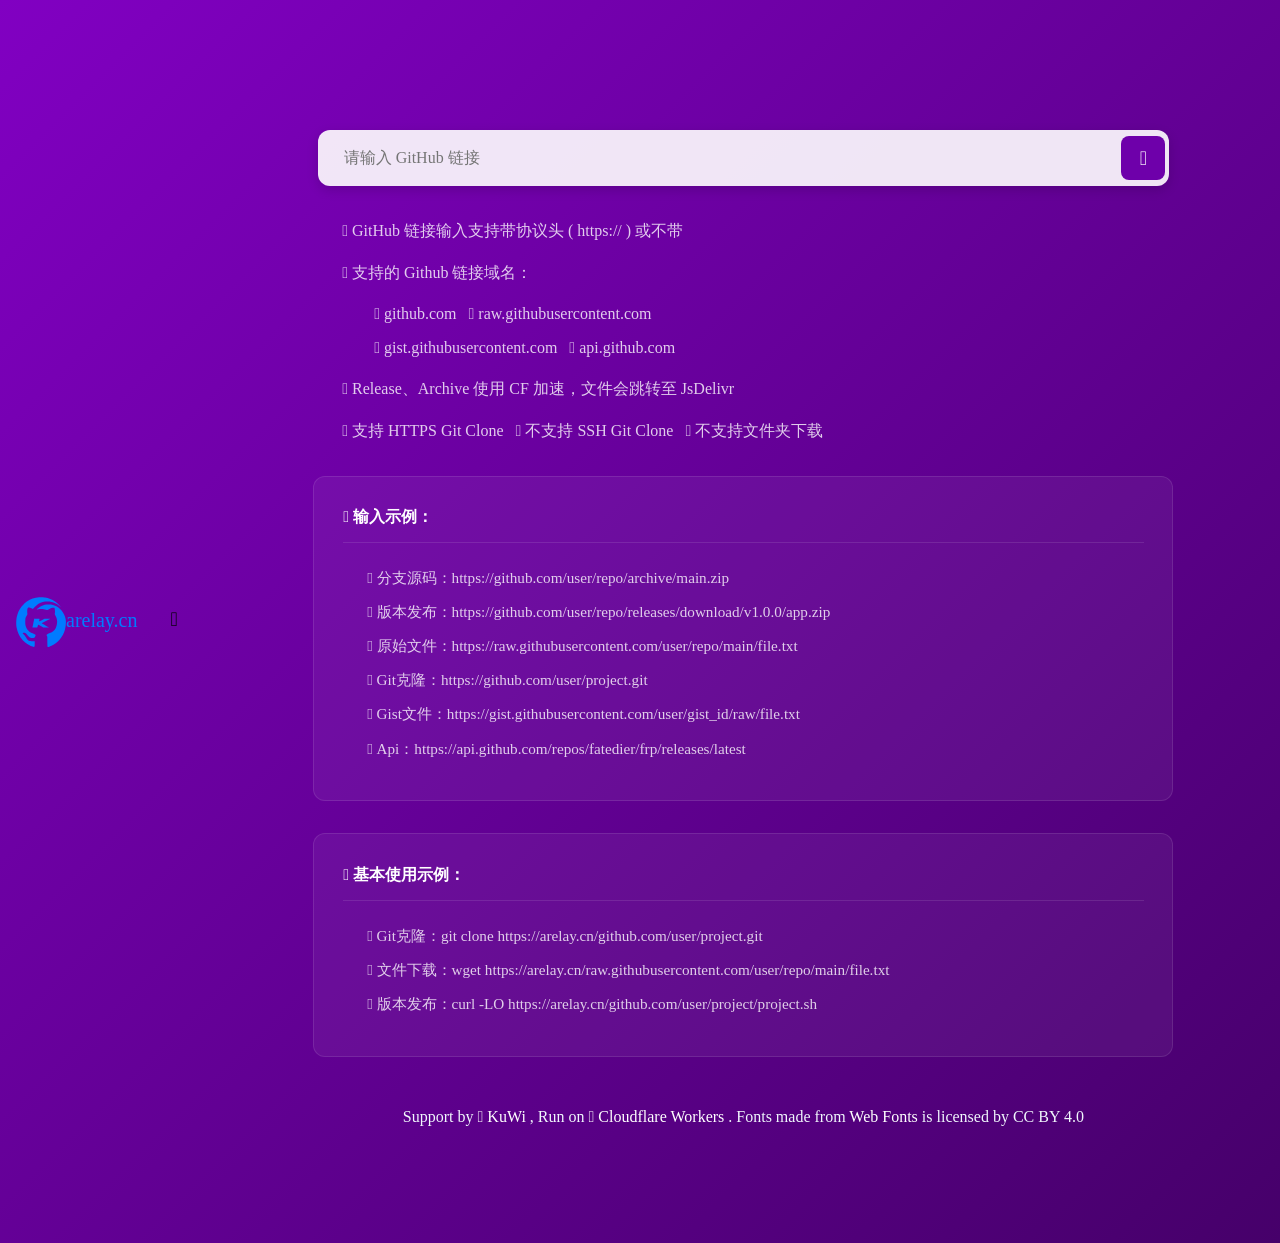
<file: index.html>
<!DOCTYPE html>
<html lang="zh-CN">
<head>
	<title>GitHub 文件加速</title>
	<meta charset="UTF-8">
	<link rel="shortcut icon" href="https://kuwinet.github.io/favicon.ico">
	<meta name="viewport" content="width=device-width, initial-scale=1.0">
	<!-- Bootstrap CSS -->
	<link rel="stylesheet" href="https://cdn.jsdelivr.net/npm/bootstrap@4.6.1/dist/css/bootstrap.min.css">
	<!-- Custom CSS -->
	<link rel="stylesheet" href="style.css">
	<link href="https://kuwinet.github.io/css/navbar.css" rel="stylesheet">
	<link href="https://kuwinet.github.io/css/basic.css" rel="stylesheet">
</head>
<body>
		<nav class="navbar navbar-expand-custom navbar-mainbg">
		    <div class="navbar-content">
		        <a class="navbar-brand navbar-logo" href="https://arelay.cn/"><svg t="1745304037880" class="icon" viewBox="0 0 1024 1024" version="1.1" xmlns="http://www.w3.org/2000/svg" p-id="5857" width="50" height="50"><path d="M339.793 1016.03c-46.16-15.87-98.994-44.87-142.51-78.225-18.053-13.838-51.386-45.977-70.906-68.367C68.884 803.493 28.653 715.93 11.08 618.492c-6.546-36.3-8.392-85.44-5.215-138.893 2.386-40.15 9.822-78.348 23.605-121.252 26.773-83.335 65.633-146.52 129.103-209.911 25.66-25.629 40.291-38.062 64.963-55.203C297.894 41.57 384.107 10.914 471.844 4.939c29.365-2 96.737 0.19 122.676 3.988 70.125 10.267 143.666 39.439 204.02 80.928 20.125 13.834 36.147 26.89 58.735 47.863 24.347 22.606 59.561 61.786 57.463 63.933-0.433 0.444-8.4-5.892-17.706-14.08-57.19-50.32-123.372-82.02-192.92-92.405-22.682-3.387-93.133-3.87-110.333-0.756-64.104 11.605-120.225 36.204-170.737 74.837-17.565 13.435-52.85 47.849-68.661 66.968l-7.416 8.968-19.137-8.499c-50.672-22.505-76.641-26.114-85.816-11.925-5.24 8.103-9.418 21.161-11.265 35.209-2.326 17.685-0.918 70.73 2.219 83.629 2.931 12.05 3.988 9.227-14.186 37.899-14.749 23.267-20.88 35.964-24.14 49.99-5.574 23.986-6.453 114.83-1.397 144.496 9.694 56.891 45.05 112.42 88.397 138.835 13.227 8.06 38.05 19.247 58.153 26.208 23.887 8.271 64.422 31.029 64.422 36.168 0 1.163-2.232 7.145-4.959 13.292-2.727 6.148-6.15 14.929-7.608 19.513-6.658 20.95-10.027 23.611-36.722 29.011-20.764 4.2-42.077 3.357-56.275-2.226-19.823-7.796-33.97-19.886-63.288-54.09-23.477-27.389-33.18-36.441-46.24-43.137-21.201-10.868-40.109-10.891-53.616-0.065-2.739 2.195-1.657 3.569 23.014 29.206 26.674 27.72 28.066 29.602 50.185 67.825 27.348 47.26 40.698 59.08 75.55 66.895 10.73 2.406 19.001 2.814 56.012 2.762l43.424-0.06-0.476 49.318c-0.513 53.188-0.613 53.891-9.052 63.336-4.589 5.136-13.525 4.423-34.371-2.744z" fill="currentColor" p-id="5858"></path><path d="M649.11 1017.688l-5.974-4.496-0.983-68.502c-0.54-37.676-0.983-82.782-0.983-100.235v-31.733l-8.145-15.54c-4.48-8.548-8.133-16.492-8.117-17.655 0.032-2.406 30.263-23.06 43.66-29.83 4.887-2.469 15.884-7.036 24.436-10.15 57.902-21.076 97.682-55.272 121.944-104.825 18.188-37.148 29.411-95.574 26.886-139.97-2.66-46.77-11.642-76.357-35.686-117.547-13.913-23.834-13.885-23.707-9.954-45.38 6.237-34.394 0.014-94.547-11.368-109.882-2.66-3.585-3.555-3.782-16.587-3.65-9.328 0.094-17.599 1.225-25.622 3.506-21.472 6.102-58.961 22.782-76.87 34.202-5.779 3.686-13.727 8.158-17.661 9.938-6.999 3.167-7.401 3.183-18.513 0.73-6.247-1.38-22.687-5.489-36.534-9.133-41.793-10.998-48.253-11.94-81.454-11.876-31.904 0.062-47.969 2.039-73.065 8.992-7.604 2.107-14.51 3.598-15.347 3.312-3.24-1.105 33.856-33.266 55.195-47.851 42.338-28.938 97.405-50.042 147.252-56.435 19.404-2.488 69.261-2.094 89.599 0.709 116.293 16.026 218.834 94.388 271.852 207.75 14.503 31.01 25.338 65.448 30.936 98.334 9.534 56 3.04 139.488-16.32 209.804-41.234 149.756-145.846 271.573-285.059 331.941-19.326 8.381-52.737 19.967-57.577 19.967-2.183 0-6.657-2.023-9.942-4.495z" fill="currentColor" p-id="5859"></path><path d="M338.558 624.084c-1.9-1.946-0.865-7.477 15.384-82.144 9.004-41.374 16.415-77.916 16.469-81.203 0.073-4.456-0.753-6.682-3.252-8.753-1.842-1.527-2.867-3.27-2.277-3.875 1.444-1.478 115.787-1.414 117.234 0.066 0.626 0.64-1.317 10.295-4.32 21.454-5.961 22.166-6.527 26.639-3.366 26.639 3.017 0 30.254-12.186 72.416-32.4l36.741-17.615 49.896 0.112c27.442 0.062 52.894 0.631 56.56 1.265l6.664 1.153-84.045 42.655c-65.889 33.44-84.046 43.263-84.046 45.467 0 3.203 8.645 8.377 74.049 44.314 50.372 27.678 71.28 39.866 71.595 41.736 0.135 0.807-24.03 1.547-58.083 1.778l-58.316 0.397-40.91-24.075c-44.217-26.022-58.053-33.554-61.637-33.554-2.807 0-3.616 2.124-11.451 30.045-3.414 12.167-7.4 23.343-8.859 24.835-2.434 2.492-6.44 2.713-49.054 2.713-25.523 0-46.849-0.454-47.392-1.01z" fill="currentColor" p-id="5860"></path></svg><span class="text">arelay.cn</span></a>
		        <button class="navbar-toggler" type="button" data-toggle="collapse" data-target="#navbarSupportedContent" aria-controls="navbarSupportedContent" aria-expanded="false" aria-label="Toggle navigation">
		            <span class="iconfont">&#xe63c;</span>
		        </button>
		        <div class="collapse navbar-collapse" id="navbarSupportedContent">
		            <ul class="navbar-nav ml-auto">
		                <div class="hori-selector">
		                    <div class="left"></div>
		                    <div class="right"></div>
		                </div>
		                <li class="nav-item active">
		                    <a class="nav-link" href="https://arelay.cn/"><span class="iconfont">&#xe7ab;</span> Github 加速</a>
		                </li>
		                <li class="nav-item">
		                    <a class="nav-link" href="https://docker.arelay.cn/"><span class="iconfont">&#xe6cc;</span> Docker 加速</a>
		                </li>
		                <li class="nav-item">
		                    <a class="nav-link" href="https://kuwi.net/" target="_blank"><span class="iconfont">&#xe609;</span> KuWi 分享</a>
		                </li>
		                <li class="nav-item">
		                    <a class="nav-link" href="https://www.afrp.net/" target="_blank"><span class="iconfont">&#xe6ea;</span> aFrp 免费FRP服务</a>
		                </li>
		            </ul>
		        </div>
		    </div>
		</nav>
	
	<div class="container">

		<form onsubmit="toSubmit(event)" class="search-container">
			<input 
				type="text" 
				class="search-input"
				name="q" 
				placeholder="请输入 GitHub 链接"
				pattern="^((https?://)?(github.com/.+?/.+?/(?:releases|archive|blob|raw|suites)|((?:raw|gist).(?:githubusercontent|github).com))/.+$" 
				required
			>
			<button type="submit" class="search-button">
				<span class="iconfont">&#xe664;</span>
			</button>
		</form>

		<div id="result" class="result" style="display: none;">
			<div class="retext">
				<p><span id="generated-link"></span></p>
			</div>
			<div class="button-container">
				<div class="button" onclick="copyLink()" title="复制链接">
					<span class="iconfont">&#xe60f;</span>
				</div>
				<div class="button" onclick="jumpToLink()" title="跳转">
					<span class="iconfont">&#xe6ad;</span>
				</div>
			</div>
		</div>

		<div class="tips">
			<p><span class="iconfont">&#xe763;</span> GitHub 链接输入支持带协议头 ( https:// ) 或不带</p>
			<p><span class="iconfont">&#xe610;</span> 支持的 Github 链接域名：</p>
			<ul class="domain-list">
				<li><span class="iconfont">&#xe6af;</span> github.com &nbsp;&nbsp;<span class="iconfont">&#xe6af;</span> raw.githubusercontent.com</li>
				<li><span class="iconfont">&#xe6af;</span> gist.githubusercontent.com &nbsp;&nbsp;<span class="iconfont">&#xe6af;</span> api.github.com</li>
			</ul>
			<p><span class="iconfont">&#xe67c;</span> Release、Archive 使用 CF 加速，文件会跳转至 JsDelivr</p>
			<p><span class="iconfont">&#xe610;</span>️ 支持 HTTPS Git Clone 
			&nbsp;&nbsp;<span class="iconfont">&#xed1a;</span>️ 不支持 SSH Git Clone 
			&nbsp;&nbsp;<span class="iconfont">&#xed1a;</span>️ 不支持文件夹下载</p>
		</div>

		<div class="example">
			<div class="example-title"><span class="iconfont">&#xe72a;</span>️️ 输入示例：</div>
			<p><span class="iconfont">&#xe655;</span>️️️ 分支源码：https://github.com/user/repo/archive/main.zip</p>
			<p><span class="iconfont">&#xe616;</span>️️️ 版本发布：https://github.com/user/repo/releases/download/v1.0.0/app.zip</p>
			<p><span class="iconfont">&#xe600;</span>️️ 原始文件：https://raw.githubusercontent.com/user/repo/main/file.txt</p>
			<p><span class="iconfont">&#xe6ca;</span>️️ Git克隆：https://github.com/user/project.git</p>
			<p><span class="iconfont">&#xe617;</span>️️️ Gist文件：https://gist.githubusercontent.com/user/gist_id/raw/file.txt</p>
			<p><span class="iconfont">&#xe71c;</span>️️ Api：https://api.github.com/repos/fatedier/frp/releases/latest</p>
		</div>

		<div class="example">
			<div class="example-title"><span class="iconfont">&#xe824;</span>️️️ 基本使用示例：</div>
			<p><span class="iconfont">&#xe6ca;</span>️️ Git克隆：git clone https://arelay.cn/github.com/user/project.git</p>
			<p><span class="iconfont">&#xe618;</span>️️ 文件下载：wget https://arelay.cn/raw.githubusercontent.com/user/repo/main/file.txt</p>
			<p><span class="iconfont">&#xe616;</span>️️️ 版本发布：curl -LO https://arelay.cn/github.com/user/project/project.sh</p>
		</div>
		
		<p style="position: sticky;top: calc(100% - 2.5em);">
			<br><br>
			Support by <a href="https://kuwi.net/" target="_blank"><span class="iconfont">&#xe609;</span> KuWi</a> ,  Run on <a href="https://workers.cloudflare.com/" target="_blank"><span class="iconfont">&#xebf2;</span> Cloudflare Workers</a> . Fonts made from <a href="http://www.onlinewebfonts.com" target="_blank">Web Fonts</a> is licensed by CC BY 4.0
		</p>
	</div>
		<div id="notification" class="notification">
		</div>
	<!-- jQuery -->
	<script src="https://cdn.jsdelivr.net/npm/jquery@3.4.1/dist/jquery.min.js"></script>
	<!-- Popper.js -->
	<script src="https://cdn.jsdelivr.net/npm/popper.js@1.16.1/dist/umd/popper.min.js"></script>
	<!-- Bootstrap JS -->
	<script src="https://cdn.jsdelivr.net/npm/bootstrap@4.5.2/dist/js/bootstrap.min.js"></script>
	<!-- Custom JS -->
	<script src="script.js"></script>
	<script src="https://kuwinet.github.io/js/navbar.js"></script>
</html>
</file>
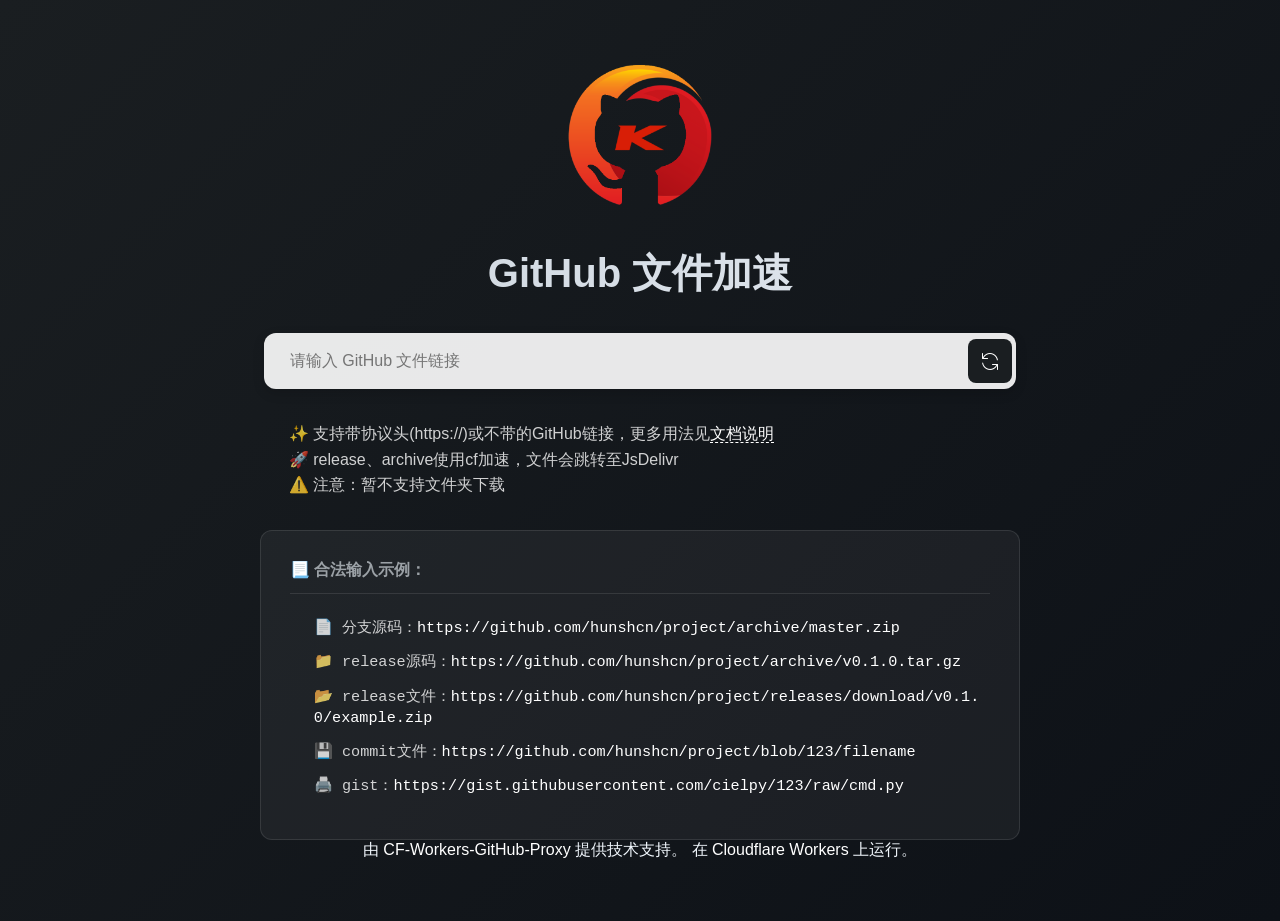
<file: gh-proxy/index.html>
<!DOCTYPE html>
<html lang="zh-CN">
<head>
	<title>GitHub 文件加速</title>
	<meta charset="UTF-8">
	<link rel="shortcut icon" href="favicon.ico">
	<meta name="viewport" content="width=device-width, initial-scale=1.0">
	<style>
		@font-face {
		  font-family: 'iconfont';
		  src: url('iconfont.woff2?t=1744636726297') format('woff2'),
		       url('iconfont.woff?t=1744636726297') format('woff'),
		       url('iconfont.ttf?t=1744636726297') format('truetype');
		}

		.iconfont {
		  font-family: "iconfont" !important;
		  font-size: 16px;
		  font-style: normal;
		  color: #fff;
		  -webkit-font-smoothing: antialiased;
		  -moz-osx-font-smoothing: grayscale;
		}

		:root {
			--primary-color: #1a1e21;
			--primary-hover: #0d1117;
			--text-color: #f0f6fc;
			--bg-gradient: linear-gradient(135deg, #1a1e21 0%, #0d1117 100%);
			--shadow: 0 4px 12px rgba(0, 0, 0, 0.15);
		}

		* {
			box-sizing: border-box;
			margin: 0;
			padding: 0;
		}

		body {
			font-family: -apple-system, BlinkMacSystemFont, "Segoe UI", Roboto, sans-serif;
			min-height: 100vh;
			background: var(--bg-gradient);
			color: var(--text-color);
			display: flex;
			justify-content: center;
			align-items: center;
			padding: 20px;
		}

		.container {
			width: 100%;
			max-width: 800px;
			padding: 40px 20px;
			text-align: center;
		}

		.logo {
			margin-bottom: 2rem;
			transform: scale(1);
			transition: transform 0.3s ease;
		}

		.logo:hover {
			transform: scale(1.1);
		}

		.title {
			font-size: 2.5rem;
			font-weight: 600;
			margin-bottom: 1rem;
			background: linear-gradient(45deg, #cdd5dd, #e2e8f0);
			-webkit-background-clip: text;
			-webkit-text-fill-color: transparent;
		}

		.tips a {
			color: #FFFFFF;
			text-decoration: none;
			border-bottom: 1px dashed #FFFFFF;
			transition: all 0.2s ease;
		}

		.tips a:hover {
			color: #FFFFFF;
			border-bottom-color: #FFFFFF;
		}

		.search-container {
			position: relative;
			max-width: 760px;
			margin: 2rem auto;
		}

		.search-input {
			width: 99%;
			height: 56px;
			padding: 0 60px 0 24px;
			font-size: 1rem;
			color: #1f2937;
			background: rgba(255, 255, 255, 0.9);
			border: 2px solid transparent;
			border-radius: 12px;
			box-shadow: var(--shadow);
			transition: all 0.3s ease;
		}

		.search-input:focus {
			border-color: var(--primary-color);
			background: white;
			outline: none;
			box-shadow: 0 0 0 3px rgba(0, 102, 255, 0.2);
		}

		.search-button {
			position: absolute;
			right: 8px;
			top: 50%;
			transform: translateY(-50%);
			width: 44px;
			height: 44px;
			border: none;
			border-radius: 8px;
			background: var(--primary-color);
			color: white;
			cursor: pointer;
			transition: all 0.2s ease;
			display: flex;
			justify-content: center;
			align-items: center;
		}

		.search-button:hover {
			background: var(--primary-hover);
			transform: translateY(-50%) scale(1.05);
		}

		.search-button .iconfont {
			font-size: 20px;
		}

		.tips {
			margin-top: 2rem;
			color: rgba(255, 255, 255, 0.8);
			line-height: 1.6;
			text-align: left;
			padding-left: 1.8rem;
		}

		.example-title {
			color: #9ba1a6;
			margin-bottom: 1.5rem;
			font-size: 1rem;
			font-weight: 700;
			position: relative;
			padding-bottom: 0.8rem;
			border-bottom: 1px solid rgba(255, 255, 255, 0.1);
		}

		.example p {
			margin: 0.8rem 0;
			font-family: monospace;
			font-size: 0.95rem;
			color: rgba(255, 255, 255, 0.8);
			padding-left: 1.5rem;
			line-height: 1.4;
			word-break: break-all;
		}

		.example {
			margin-top: 2rem;
			padding: 1.8rem;
			background: rgba(255, 255, 255, 0.05);
			border-radius: 12px;
			text-align: left;
			border: 1px solid rgba(255, 255, 255, 0.1);
			overflow-wrap: break-word;
			word-wrap: break-word;
		}

		@media (max-width: 640px) {
			.container {
				padding: 20px;
			}

			.title {
				font-size: 2rem;
			}

			.search-input {
				height: 50px;
				font-size: 0.9rem;
			}

			.search-button {
				width: 38px;
				height: 38px;
			}

			.example {
				padding: 1rem;
				font-size: 0.8rem;
				padding-left: 1rem;
				padding-right: 1rem;
			}

			.result {
				padding: 1rem;
				min-height: 100px;
			}

			.result a {
				word-break: break-word;
			}

			.button-container {
				flex-direction: column;
				position: static;
				margin-top: 10px;
			}
		}

		.result {
			margin-top: 1rem;
			margin-bottom: 1rem;
			padding: 1rem;
			background: rgba(255, 255, 255, 0.1);
			border-radius: 8px;
			text-align: left;
			border: 1px solid rgba(255, 255, 255, 0.2);
			position: relative;
			min-height: 100px;
		}

		.result a {
			color: #FFFFFF;
			text-decoration: none;
			display: flex;
			justify-content: space-between;
			align-items: center;
			word-break: break-word;
		}

		.button-container {
			display: flex;
			flex-direction: column;
			gap: 10px;
			position: absolute;
			right: 1rem;
			top: 50%;
			transform: translateY(-50%);
		}

		.button {
			display: flex;
			justify-content: center;
			align-items: center;
			width: 40px;
			height: 40px;
			background: rgba(255, 255, 255, 0.1);
			border-radius: 8px;
			color: white;
			cursor: pointer;
			transition: all 0.2s ease;
		}

		.button:hover {
			background: rgba(255, 255, 255, 0.2);
			color: #1E90FF;
		}

		.button span.iconfont {
			font-size: 20px;
		}

		.notification {
			position: fixed;
			top: 20px;
			left: 50%;
			transform: translateX(-50%);
			background: rgba(0, 102, 255, 0.9);
			color: white;
			padding: 1rem 2rem;
			border-radius: 8px;
			z-index: 1000;
			opacity: 0;
			transition: opacity 0.3s ease;
		}

		.notification.show {
			opacity: 1;
		}

		p a {
			color: #FFFFFF;
			text-decoration: none;
		}

		p a:hover {
			text-decoration: underline;
		}
	</style>
</head>
<body>
	<div class="container">
		<center>
			<div class="logo">
				<a href="https://ghx.pp.ua/" target="_blank">
					<svg xmlns="http://www.w3.org/2000/svg" width="180" height="150" viewBox="0 0 512 512" fill="#ffffff">
						<image href="logo.svg" />
					</svg>
				</a>
			</div>
			<h1 class="title">GitHub 文件加速</h1>
		</center>

		<form onsubmit="toSubmit(event)" class="search-container">
			<input 
				type="text" 
				class="search-input"
				name="q" 
				placeholder="请输入 GitHub 文件链接"
				pattern="^((https?://)?(github.com/.+?/.+?/(?:releases|archive|blob|raw|suites)|((?:raw|gist).(?:githubusercontent|github).com))/.+$" 
				required
			>
			<button type="submit" class="search-button">
				<span class="iconfont">&#xe664;</span>
			</button>
		</form>

		<div id="result" class="result" style="display: none;">
			<p><span id="generated-link" href=""></span></p>
			<div class="button-container">
				<div class="button" onclick="copyLink()" title="复制链接">
					<span class="iconfont">&#xe60f;</span>
				</div>
				<div class="button" onclick="jumpToLink()" title="跳转">
					<span class="iconfont">&#xe6ad;</span>
				</div>
			</div>
		</div>

		<div class="tips">
			<p>✨ 支持带协议头(https://)或不带的GitHub链接，更多用法见<a href="https://hunsh.net/archives/23/">文档说明</a></p>
			<p>🚀 release、archive使用cf加速，文件会跳转至JsDelivr</p>
			<p>⚠️ 注意：暂不支持文件夹下载</p>
		</div>

		<div class="example">
			<div class="example-title">📃 合法输入示例：</div>
			<p>📄 分支源码：<a href="https://github.com/hunshcn/project/archive/master.zip">https://github.com/hunshcn/project/archive/master.zip</a></p>
			<p>📁 release源码：<a href="https://github.com/hunshcn/project/archive/v0.1.0.tar.gz">https://github.com/hunshcn/project/archive/v0.1.0.tar.gz</a></p>
			<p>📂 release文件：<a href="https://github.com/hunshcn/project/releases/download/v0.1.0/example.zip">https://github.com/hunshcn/project/releases/download/v0.1.0/example.zip</a></p>
			<p>💾 commit文件：<a href="https://github.com/hunshcn/project/blob/123/filename">https://github.com/hunshcn/project/blob/123/filename</a></p>
			<p>🖨️ gist：<a href="https://gist.githubusercontent.com/cielpy/123/raw/cmd.py">https://gist.githubusercontent.com/cielpy/123/raw/cmd.py</a></p>
		</div>

		<p style="position: sticky;top: calc(100% - 2.5em);">
			由 <a href="https://github.com/Geekertao/CF-Workers-GitHub-Proxy" target="_blank">CF-Workers-GitHub-Proxy</a> 
			提供技术支持。
			在 <a href="https://workers.cloudflare.com/" target="_blank">Cloudflare Workers</a> 
			上运行。
		</p>
	</div>

	<div id="notification" class="notification">
		已复制！
	</div>

	<script>
		function toSubmit(e) {
			e.preventDefault();
			const input = document.getElementsByName('q')[0];
			let userInput = input.value;

			// 去掉协议头
			userInput = userInput.replace(/^https?:\/\//, '');

			const baseUrl = location.href.substr(0, location.href.lastIndexOf('/') + 1);
			const generatedUrl = baseUrl + userInput;

			// 显示生成的链接
			document.getElementById('generated-link').href = generatedUrl;
			document.getElementById('generated-link').textContent = generatedUrl;
			document.getElementById('result').style.display = 'block';

			// 清空输入框
			input.value = '';
		}

		function copyLink() {
			const link = document.getElementById('generated-link').href;
			navigator.clipboard.writeText(link).then(() => {
				showNotification();
			}, (err) => {
				console.error('复制失败:', err);
			});
		}

		function jumpToLink() {
			const link = document.getElementById('generated-link').href;
			window.open(link, '_blank');
		}

		function showNotification() {
			const notification = document.getElementById('notification');
			notification.classList.add('show');
			setTimeout(() => {
				notification.classList.remove('show');
			}, 3000);
		}
	</script>
</body>
</html>
</file>
<file: style.css>
:root {
	--primary-color: #6e00aa;
	--primary-hover: #9f00f4;
	--text-color: #f0f6fc;
	--bg-gradient: linear-gradient(135deg, #8100c2 0%, #46006a 100%);
	--shadow: 0 4px 12px rgba(0, 0, 0, 0.15);
}

* {
	box-sizing: border-box;
	margin: 0;
	padding: 0;
}

body {
	font-family: "Comfortaa Bold" !important;
	min-height: 100vh;
	background: var(--bg-gradient);
	color: var(--text-color);
	display: flex;
	justify-content: center;
	align-items: center;
}

.container {
	width: 100%;
	max-width: 900px !important;
	padding: 98px 20px;
	text-align: center;
}

.logo {
	margin-bottom: 2rem;
	transform: scale(1);
	transition: transform 0.3s ease;
}

.logo:hover {
	transform: scale(1.1);
}

.title {
	font-size: 2.5rem;
	font-weight: 600;
	margin-bottom: 1rem;
	background: linear-gradient(45deg, #ffffff, #e2e8f0);
	-webkit-background-clip: text;
	-webkit-text-fill-color: transparent;
}

.tips a {
	color: #FFFFFF;
	text-decoration: none;
	border-bottom: 1px dashed #FFFFFF;
	transition: all 0.2s ease;
}

.tips a:hover {
	color: #FFFFFF;
	border-bottom-color: #FFFFFF;
}

.search-container {
	position: relative;
	max-width: 860px;
	margin: 2rem auto;
}

.search-input {
	width: 99%;
	height: 56px;
	padding: 0 60px 0 24px;
	font-size: 1rem;
	color: #1f2937;
	background: rgba(255, 255, 255, 0.9);
	border: 2px solid transparent;
	border-radius: 12px;
	box-shadow: var(--shadow);
	transition: all 0.3s ease;
}

.search-input:focus {
	border-color: var(--primary-color);
	background: white;
	outline: none;
	box-shadow: 0 0 0 3px rgba(255, 255, 255, 0.6);
}

.search-button {
	position: absolute;
	right: 8px;
	top: 50%;
	transform: translateY(-50%);
	width: 44px;
	height: 44px;
	border: none;
	border-radius: 8px;
	background: var(--primary-color);
	color: white;
	cursor: pointer;
	transition: all 0.2s ease;
	display: flex;
	justify-content: center;
	align-items: center;
}

.search-button:hover {
	background: var(--primary-hover);
	transform: translateY(-50%) scale(1.05);
}

.search-button .iconfont {
	font-size: 20px;
}

.tips {
	margin-top: 2rem;
	color: rgba(255, 255, 255, 0.8);
	line-height: 1.6;
	text-align: left;
	padding-left: 1.8rem;
}

.example-title {
	color: #fff;
	margin-bottom: 1.5rem;
	font-size: 1rem;
	font-weight: 700;
	position: relative;
	padding-bottom: 0.8rem;
	border-bottom: 1px solid rgba(255, 255, 255, 0.1);
}

.example p {
	margin: 0.8rem 0;
	font-family: "Comfortaa Bold" !important;
	font-size: 0.95rem;
	color: rgba(255, 255, 255, 0.8);
	padding-left: 1.5rem;
	line-height: 1.4;
	word-break: break-all;
}

.example {
	margin-top: 2rem;
	padding: 1.8rem;
	background: rgba(255, 255, 255, 0.05);
	border-radius: 12px;
	text-align: left;
	border: 1px solid rgba(255, 255, 255, 0.1);
	overflow-wrap: break-word;
	word-wrap: break-word;
}

@media (max-width: 640px) {
	.container {
		padding: 98px 20px;
		min-height: 60vh;
	}

	.title {
		font-size: 2rem;
	}

	.search-input {
		height: 50px;
		font-size: 0.9rem;
	}

	.search-button {
		width: 38px;
		height: 38px;
	}

	.example {
		padding: 1rem;
		font-size: 0.8rem;
		padding-left: 1rem;
		padding-right: 1rem;
	}

	.result {
		flex-direction: column;
	}

	.result a {
		word-break: break-word;
	}

	.retext {
		flex-direction: row;
		justify-content: space-between;
		align-items: flex-start;
	}

	.retext p {
		width: 100%;
		margin-right: 0;
		margin-bottom: 10px;
		text-align: left;
	}

	.button-container {
		position: static;
		align-self: flex-end;
	}
}

.result {
	margin-top: 1rem;
	margin-bottom: 1rem;
	padding: 1rem;
	background: rgba(255, 255, 255, 0.1);
	border-radius: 8px;
	text-align: left;
	border: 1px solid rgba(255, 255, 255, 0.2);
	position: relative;
	min-height: 100px;
	display: flex;
	flex-direction: column;
}

.retext {
	color: #FFFFFF;
	text-decoration: none;
	display: flex;
	justify-content: space-between;
	align-items: center;
	width: 100%;
}

.retext p {
	flex: 1;
	max-width: 90%;
	word-break: break-word;
	overflow-wrap: break-word;
	margin-right: 10px;
}

.result a {
	color: #FFFFFF;
	text-decoration: none;
	display: flex;
	justify-content: space-between;
	align-items: center;
	word-break: break-word;
}

.button-container {
	display: flex;
	flex-direction: column;
	gap: 10px;
	position: absolute;
	right: 1rem;
	top: 50%;
	transform: translateY(-50%);
}

.button {
	display: flex;
	justify-content: center;
	align-items: center;
	width: 40px;
	height: 40px;
	background: rgba(255, 255, 255, 0.1);
	border-radius: 8px;
	color: white;
	cursor: pointer;
	transition: all 0.2s ease;
}

.button:hover {
	background: rgba(255, 255, 255, 0.2);
	color: #1E90FF;
}

.button span.iconfont {
	font-size: 20px;
}

.domain-list {
	list-style-type: none;
	margin-left: 2rem;
	padding-left: 0;
}

.domain-list li {
	margin-bottom: 0.5rem;
}

.notification {
	position: fixed;
	top: 70px;
	left: 50%;
	transform: translateX(-50%);
	background: rgba(70, 0, 106, 0.9);
	color: white;
	padding: 1rem 2rem;
	border-radius: 15px;
	z-index: 1000;
	opacity: 0;
	transition: opacity 0.3s ease;
}

.notification.show {
	opacity: 1;
}

p a {
	color: #FFFFFF;
	text-decoration: none;
}

p a:hover {
	text-decoration: underline;
}
</file>
